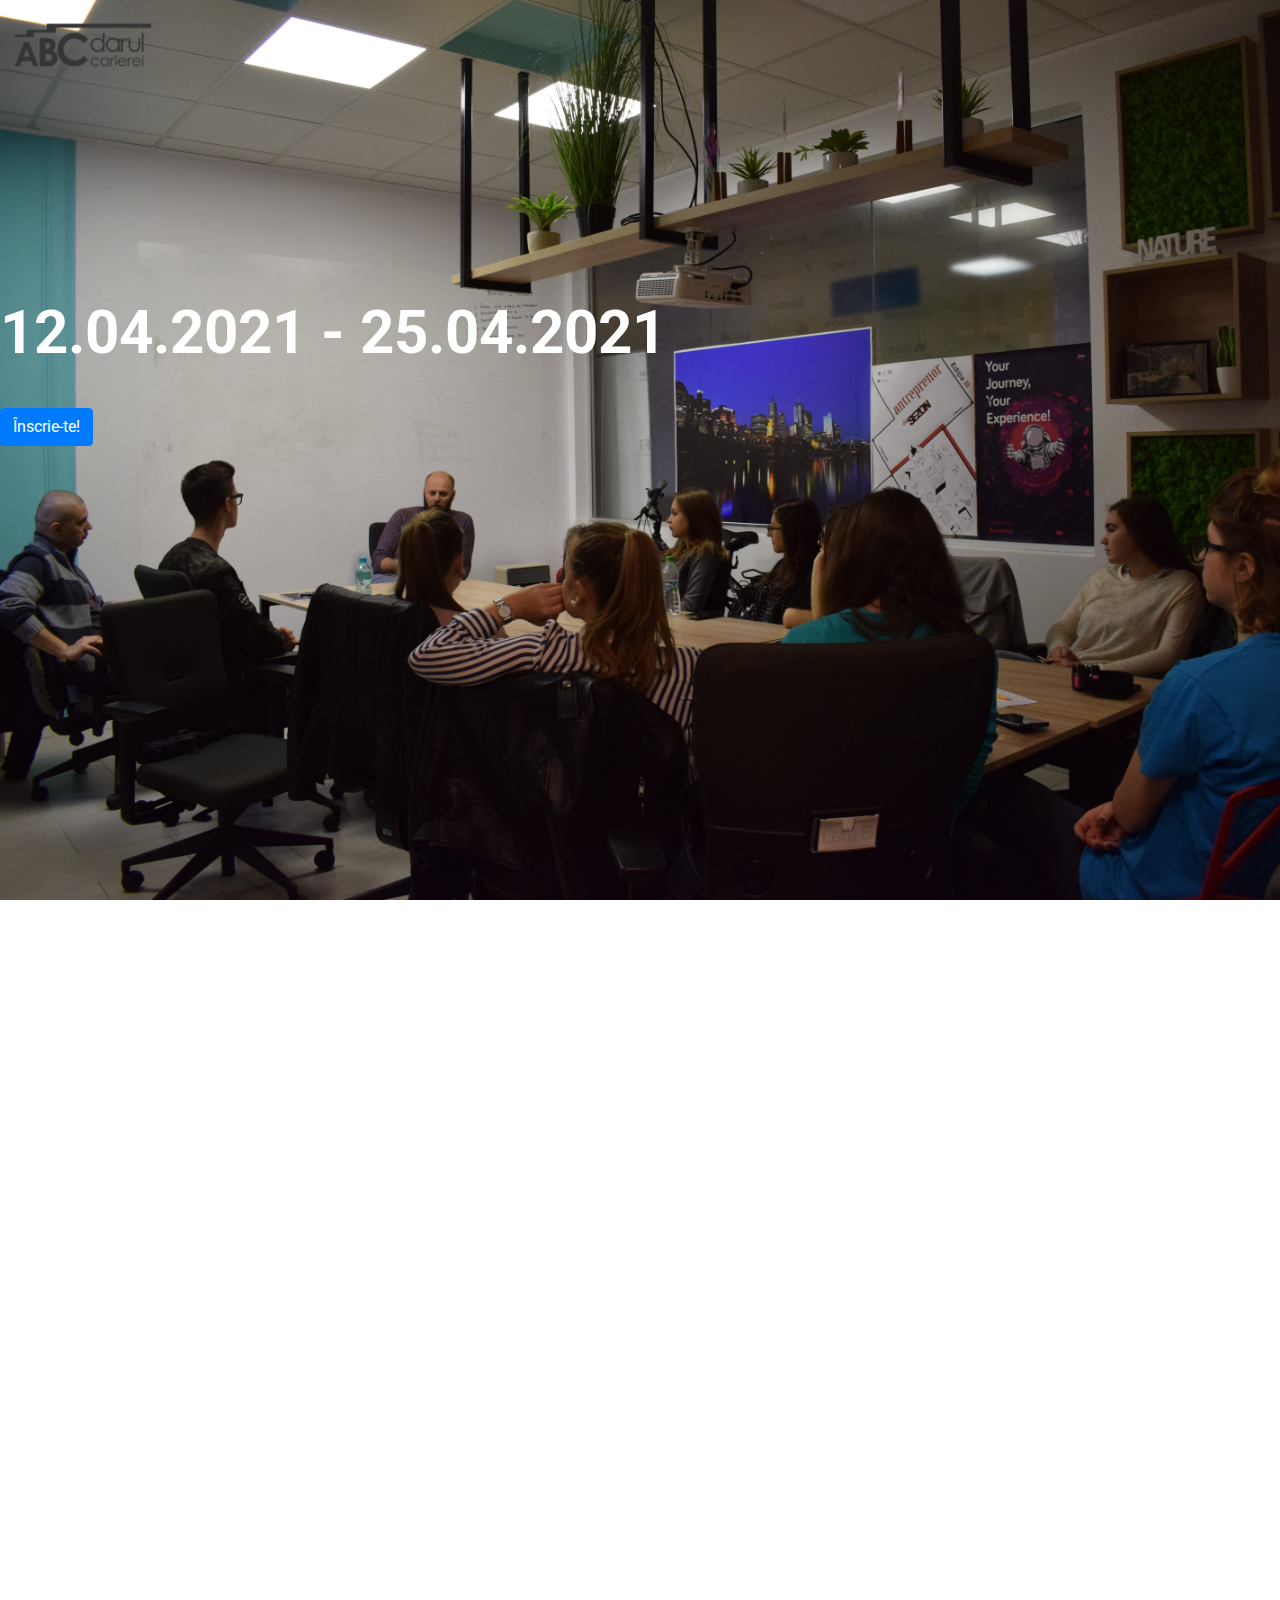
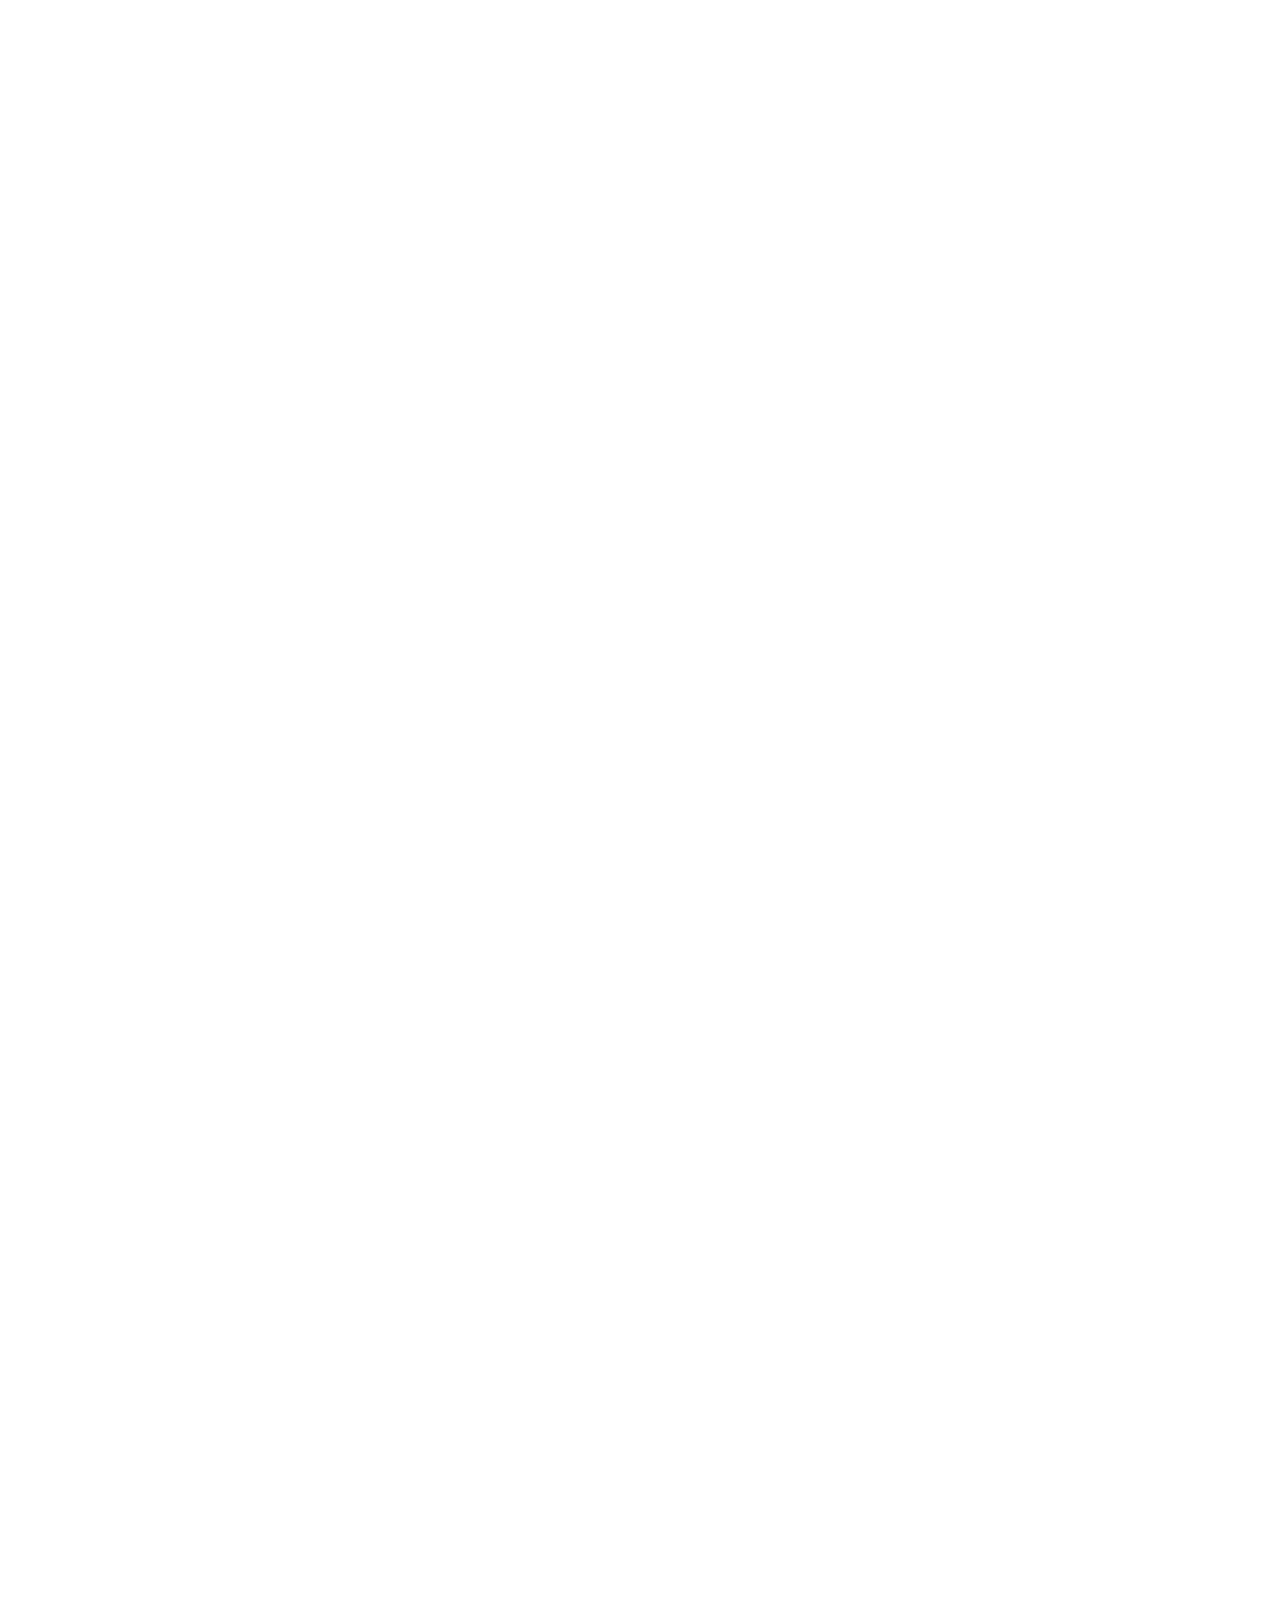
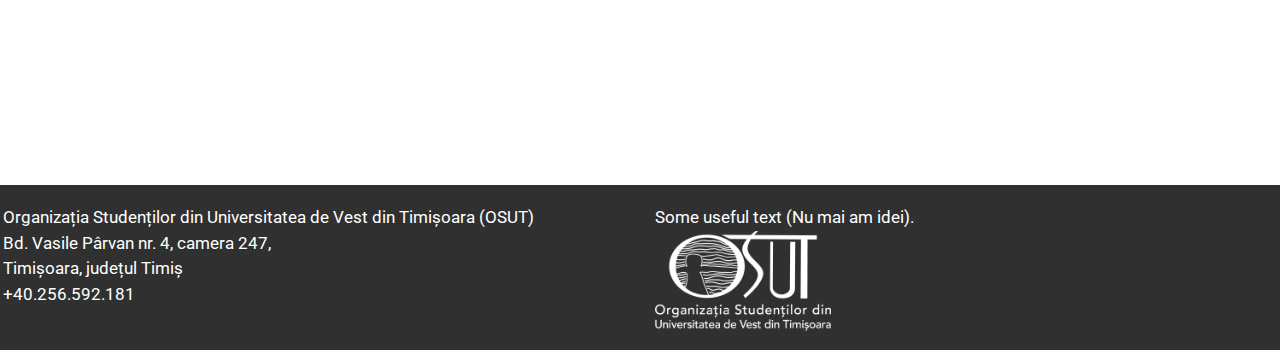
<file: index.html>
<!DOCTYPE html>
<html lang="en">
   <head>
      <title>Abecedarul Carierei</title>
      <meta name="viewport" content="width=device-width, initial-scale=1.0">
      <link rel="shortcut icon" type="image/x-icon" href="logo2.png" id="logo_2"/>
      <link rel="stylesheet" href="https://maxcdn.bootstrapcdn.com/bootstrap/4.0.0/css/bootstrap.min.css" integrity="sha384-Gn5384xqQ1aoWXA+058RXPxPg6fy4IWvTNh0E263XmFcJlSAwiGgFAW/dAiS6JXm" crossorigin="anonymous">
      <script src="https://ajax.googleapis.com/ajax/libs/jquery/3.5.1/jquery.min.js"></script>
      <script src="script.js" defer></script>
      <link href="https://unpkg.com/aos@2.3.1/dist/aos.css" rel="stylesheet">
      <script src="https://unpkg.com/aos@2.3.1/dist/aos.js"></script>
      <link rel="preconnect" href="https://fonts.gstatic.com">
      <link href="https://fonts.googleapis.com/css2?family=Roboto&display=swap" rel="stylesheet">
      <link href="style.css" rel="stylesheet">
      <meta charset="utf-8"/>
   </head>
   <body>
      <nav id="ribbon">
         <div class="container-fluid">
            <div class="row">
               <div class="col-sm-12">
                  <img src="logo.png" id="logo" />
               </div>
            </div>
         </div>
      </nav>
      <div id="data-inscrieri">
         <div id="data">12.04.2021 - 25.04.2021<br />
            <a class="btn btn-primary" href="https://youtu.be/wKRL7vkWMoc" role="button" target="_blank">Înscrie-te!</a>
         </div>
      </div>
      <div class="wrapper">
         <div class="container-fluid">
            <div class="row" data-aos="fade-up">
               <div class="col-md-12">
                  <div id="proiectul" data-aos="fade-up">
                     <h2 class="gutter-bottom">Ce este Abecedarul Carierei?</h2>
                     <p> 
                        Abecedarul Carierei este un proiect realizat de Organizația Studenților din Universitatea de Vest din Timișoara (OSUT), cu scopul de a ghida tinerii aflați la început de drum spre o carieră de succes.
                        <br>
                        Inițiativa care a luat naștere în 2014, ajunge anul acesta la cea de a VIII-a ediție și aduce cu ea din ce în ce mai multe oportunități de dezvoltare pentru curioși.
                     </p>
                  </div>
               </div>
               <div class="col-md-4 premii">
                   <img src="prize.png" class="prize" />
                  Cel mai bun proiect de și
                  pentru tineret din județul
                  Timiș la categoria Ocupare și
                  antreprenoriat (2017)
                  Acordat de Fundația Județeană
                  pentru Tineret Timiș
               </div>
<div class="col-md-4 premii">                          <img src="prize.png" class="prize" />
          
     Cel mai bun proiect în
                  domeniul muncă și
                  angajabilitate (2016)
                  Acordat de Fundația Județeană
                  pentru Tineret Timiș
               </div>
<div class="col-md-4 premii">                            <img src="prize.png" class="prize" />
        
     Cel mai bun proiect în
                  domeniul dezvoltare
                  economică și socială (2015)
                  Acordat de Fundația Județeană
                  pentru Tineret Timiș
               </div>
            </div>
         </div>
         <div id="sectiuni-tot">
            <div class="container-fluid" data-aos="fade-up">
               <div class="row">
                    <div class="col-md-12">                               <h2 class="gutter-bottom" data-aos="fade-up">Secțiunile Abecedarului Carierei</h2>
</div>

                  <div class="col-md-4">
                     <h4 class="subtitle">Economia de la A la Noi</h4>
                     <p> 
                        Abordează teme actuale din sfera economică. Astfel, participanții își vor putea crea o idee de ansamblu asupra unor subiecte precum: gestionarea unui buget, educația financiară sau principiile de bază ale TVA-ului.
                     </p>
                     <button type="button" class="btn btn-secondary buton-text" id="economia">Mai multe despre evenimente</button>
                  </div>
                  <div class="col-md-4 sectiuni" >
                     <h4 class="subtitle">ABC-ul angajării</h4>
                     <p> 
                        Este secțiunea care anul acesta are la bază diversitatea și pasiunea. Astfel, în această ediție a Abecedarului Carierei ni se alătură oameni de succes care ne vor demonstra că din pasiune se poate creea o cariera incredibilă.
                     </p>
                     <button type="button" class="btn btn-secondary buton-text" id="angajare">Mai multe despre evenimente</button>
                  </div>
                  <div class="col-md-4 sectiuni">
                      <h4 class="subtitle ">Antreprenoriatul de la A la Tine</h4>
                     <p>Susține dezvoltarea spiritului antreprenorial în rândul tinerilor, constituind „puntea” dintre mediul universitar și cel socio-economic. Secțiunea reprezintă punctul de plecare ideal în crearea unei afaceri.
                     </p>
                     <button type="button" id="antre" class="btn btn-secondary buton-text">Mai multe despre evenimente</button>
                  </div>
               </div>
            </div>
         </div>
         <div class="container-fluid">
            <div class="row">
               <div class="col-md-12 texte" id="text-economia">
                  <div class="row">
                     <div class="col-md-4">
                        <h4>Social media pentru afacerea ta</h3>Lipovan Georgiana Mihaela - Marketing & Social Media Manager la Minds Hub
                           <br>
                           <b>Data evenimentului:</b>16 Aprilie, ora 16:00<br>
                           <img src="echipa/Adela.png" class="poza-eveniment"><br>
                           Descriere: Social media pentru afacerea sau ONG-ul tău este un training care pornește de la fundamentele utilizării rețelelor sociale pentru asigurarea vizibilității și a succesului, până la înțelegerea întregului proces din spatele creării unei prezențe în online.
                        </div>
                     <div class="col-md-4">
                        <h4>Titlu eveniment</h3><br>
                           <b>Data evenimentului:</b>16 Aprilie, ora 16:00<br>
                           <img src="echipa/Adela.png" class="poza-eveniment"><br>
                           Descriere: Te-ai întrebat vreodată de ce Social Media pare așa de ușor pentru unele branduri, sau cum de acestea reușesc să strângă un număr impresionant de interacțiuni?<br>
                           În acest curs vom prezenta cele mai importante rețele de socializare (Facebook, Instagram, Youtube, Linkedin, Twitter, Google+,, Pinterest) si motede prin care acestea pot fi cucerite.
                     </div>
                     <div class="col-md-4">
                        <h4>Titlu eveniment</h3><br>
                           <b>Data evenimentului:</b>16 Aprilie, ora 16:00<br>
                           <img src="echipa/Adela.png" class="poza-eveniment"><br>
                           Descriere: Te-ai întrebat vreodată de ce Social Media pare așa de ușor pentru unele branduri, sau cum de acestea reușesc să strângă un număr impresionant de interacțiuni?<br>
                           În acest curs vom prezenta cele mai importante rețele de socializare (Facebook, Instagram, Youtube, Linkedin, Twitter, Google+,, Pinterest) si motede prin care acestea pot fi cucerite.
                     </div>
                  </div>
               </div>
               <div class="col-md-12 texte" id="text-angajare">
                  <div class="row">
                     <div class="col-md-4">
                        <h4>Social media pentru afacerea ta</h3>Lipovan Georgiana Mihaela - Marketing & Social Media Manager la Minds Hub
                           <br>
                           <b>Data evenimentului:</b>16 Aprilie, ora 16:00<br>
                           <img src="echipa/Adela.png" class="poza-eveniment"><br>
                           Descriere: Social media pentru afacerea sau ONG-ul tău este un training care pornește de la fundamentele utilizării rețelelor sociale pentru asigurarea vizibilității și a succesului, până la înțelegerea întregului proces din spatele creării unei prezențe în online.
                        </div>
                     <div class="col-md-4">
                        <h4>Titlu eveniment</h3><br>
                           <b>Data evenimentului:</b>16 Aprilie, ora 16:00<br>
                           <img src="echipa/Adela.png" class="poza-eveniment"><br>
                           Descriere: Te-ai întrebat vreodată de ce Social Media pare așa de ușor pentru unele branduri, sau cum de acestea reușesc să strângă un număr impresionant de interacțiuni?<br>
                           În acest curs vom prezenta cele mai importante rețele de socializare (Facebook, Instagram, Youtube, Linkedin, Twitter, Google+,, Pinterest) si motede prin care acestea pot fi cucerite.
                     </div>
                     <div class="col-md-4">
                        <h4>Titlu eveniment</h3><br>
                           <b>Data evenimentului:</b>16 Aprilie, ora 16:00<br>
                           <img src="echipa/Adela.png" class="poza-eveniment"><br>
                           Descriere: Te-ai întrebat vreodată de ce Social Media pare așa de ușor pentru unele branduri, sau cum de acestea reușesc să strângă un număr impresionant de interacțiuni?<br>
                           În acest curs vom prezenta cele mai importante rețele de socializare (Facebook, Instagram, Youtube, Linkedin, Twitter, Google+,, Pinterest) si motede prin care acestea pot fi cucerite.
                     </div>
                  </div>
               </div>
               <div class="col-md-12 texte" id="text-antre">
                  <div class="row">
                     <div class="col-md-4">
                        <h4>Social media pentru afacerea ta</h3>Lipovan Georgiana Mihaela - Marketing & Social Media Manager la Minds Hub
                           <br>
                           <b>Data evenimentului:</b>16 Aprilie, ora 16:00<br>
                           <img src="echipa/Adela.png" class="poza-eveniment"><br>
                           Descriere: Social media pentru afacerea sau ONG-ul tău este un training care pornește de la fundamentele utilizării rețelelor sociale pentru asigurarea vizibilității și a succesului, până la înțelegerea întregului proces din spatele creării unei prezențe în online.
                        </div>
                     <div class="col-md-4">
                        <h4>Titlu eveniment</h3><br>
                           <b>Data evenimentului:</b>16 Aprilie, ora 16:00<br>
                           <img src="echipa/Adela.png" class="poza-eveniment"><br>
                           Descriere: Te-ai întrebat vreodată de ce Social Media pare așa de ușor pentru unele branduri, sau cum de acestea reușesc să strângă un număr impresionant de interacțiuni?<br>
                           În acest curs vom prezenta cele mai importante rețele de socializare (Facebook, Instagram, Youtube, Linkedin, Twitter, Google+,, Pinterest) si motede prin care acestea pot fi cucerite.
                     </div>
                     <div class="col-md-4">
                        <h4>Titlu eveniment</h3><br>
                           <b>Data evenimentului:</b>16 Aprilie, ora 16:00<br>
                           <img src="echipa/Adela.png" class="poza-eveniment"><br>
                           Descriere: Te-ai întrebat vreodată de ce Social Media pare așa de ușor pentru unele branduri, sau cum de acestea reușesc să strângă un număr impresionant de interacțiuni?<br>
                           În acest curs vom prezenta cele mai importante rețele de socializare (Facebook, Instagram, Youtube, Linkedin, Twitter, Google+,, Pinterest) si motede prin care acestea pot fi cucerite.
                     </div>
                  </div>
               </div>
            </div>
         </div>
         <div id="management-proiect"  data-aos="fade-up">
            <h2 class="center gutter-bottom">
               Echipa de management a proiectului:
            </h2>
            <div class="container-fluid">
               <div class="row">
                  <div class="col-lg-3 col-md-6 col-xs-12">
                     <div class="om">
                        <img src='echipa/Adela.png' class="persoana-echipa p2">
                        <h4>Adela-Diana Dînșorean</h4>
                        Coordonator general
                     </div>
                  </div>
                  <div class="col-lg-3 col-md-6 col-xs-12">
                     <div class="om">
                        <img src='echipa/Patricia.png' class="persoana-echipa p2">
                        <h4>Văleanu Patricia</h4>
                        Vicepreședinte organizare internă
                     </div>
                  </div>
                  <div class="col-lg-3 col-md-6 col-xs-12">
                     <div class="om">
                        <img src='echipa/Ema.png' class="persoana-echipa p2">
                        <h4>Alexandra-Emanuela Cârcu</h4>
                        Responsabil PR
                     </div>
                  </div>
                  <div class="col-lg-3 col-md-6 col-xs-12">
                     <div class="om">
                        <img src='echipa/Laura.png' class="persoana-echipa p2">
                        <h4>Laura Chiriță</h4>
                        Responsabil imagine
                     </div>
                  </div>
                  <div class="col-lg-3 col-md-6 col-xs-12">
                     <div class="om">
                        <img src='echipa/Tirizica.png' class="persoana-echipa p2">
                        <h4>Ionuț Tirizică</h4>
                        Responsabil FR
                     </div>
                  </div>
                  <div class="col-lg-3 col-md-6 col-xs-12">
                     <div class="om">
                        <img src='echipa/George.png' class="persoana-echipa p2">
                        <h4>Guță George</h4>
                        Task Manager
                     </div>
                  </div>
                  <div class="col-lg-3 col-md-6 col-xs-12">
                     <div class="om">
                        <img src='echipa/Bianca.png' class="persoana-echipa p2">
                        <h4>Bianca-Iulia Brojbă</h4>
                        ABC-ul angajării
                     </div>
                  </div>
                  <div class="col-lg-3 col-md-6 col-xs-12">
                     <div class="om">
                        <img src='echipa/Daria.png' class="persoana-echipa p2">
                        <h4>Daria Negrea</h4>
                        Antreprenoriatul de la A la Tine
                     </div>
                  </div>
                  <div class="col-lg-3 col-md-6 col-xs-12">
                     <div class="om">
                        <img src='echipa/Sergiu.png' class="persoana-echipa p2">
                        <h4>Sergiu Răchițeanu</h4>
                        Economia de la A la Noi
                     </div>
                  </div>
                  <div class="col-lg-3 col-md-6 col-xs-12">
                     <div class="om">
                        <img src='echipa/Emi.png' class="persoana-echipa p2">
                        <h4>Emilian-Andrei Bogdan</h4>
                        Responsabil IT
                     </div>
                  </div>
               </div>
            </div>
         </div>
      </div>
      <footer>
         <div class="container wrapper">
            <div class="row">
               <div class="col-md-6">
                  <p>
                     Organizația Studenților din Universitatea de Vest din Timișoara (OSUT)<br>
                     Bd. Vasile Pârvan nr. 4, camera 247,<br>
                     Timișoara, județul Timiș<br>
                     +40.256.592.181
                  </p>
               </div>
               <div class="col-md-6">
                  <p>
                     Some useful text (Nu mai am idei).<br>
                     <img src="Logo OSUT alb.png" style="height: 100px;">
                  </p>
               </div>
            </div>
         </div>
      </footer>
      </div>
      </div>
   </body>
</html>
</file>
<file: style.css>
body * {
  font-family: 'Roboto', serif !important;
}
body {
  width: auto;
  margin: 0px auto;
  overflow-x: hidden;
}
/* utility */
.center {
  text-align: center;
}
.gutter-bottom {
  margin-bottom: 30px;
}
.sub-title {
  color: #0a426a;
}
.prize {
  width: 100px;
  display: block;
  margin-bottom: 15px;
}

/* restu ?????????? */
#logo {
  height: 50px;
  margin-top: 20px;
}
#ribbon {
  height: 90px;
  width: 100vw;
  /* background: rgba(0, 0, 0, 0.3);
  backdrop-filter: blur(7px); */
  position: fixed;
  top: 0;
  left: 0;
  text-align: left; /*Mult mai ok asa decat centrat*/
  display: block;
  z-index: 2;
}
img.persoana-echipa {
  width: 100%;
  border-radius: 100%;
}
.nume-pers {
  margin-top: 5px;
  text-transform: uppercase;
  font-size: 20px;
}

#data {
  font-size: 60px;
  font-weight: bold;

  color: white;
  margin-top: 32vh;
}

#data-inscrieri {
  background: url('background2.jpg');
  width: 100vw;
  height: 100vh;
  background-size: cover;
  position: absolute;
  left: 0;
  top: 0;
}
.star {
  font-size: 100px;
  margin: 0px;
  line-height: 60px;
  margin-left: -10px; /* aia e */
}

.wrapper {
  font-family: 'Times New Roman', Times, serif;
  margin-top: 100vh;
  width: 90%;
  max-width: 1300px;
  margin-left: auto;
  margin-right: auto;
}
p {
  font-size: 17px;
}
h3,
h2 {
  font-weight: bold;
}
h4 {
  font-weight: bold;
  color: rgb(43, 106, 179);
  font-size: 20px;
}
#proiectul {
  margin-bottom: 150px;
  margin-top: 50px;
}
#proiectul p {
  font-size: 20px;
}
#proiectul h2 {
  padding-top: 50px;
}
#management-proiect {
  margin-bottom: 50px;
  padding-top: 140px;
}

.sectiuni p {
  min-height: 130px;
}
.texte {
  background: #fff;
  color: #222;
  padding: 20px;
  display: none;
  margin-left: auto;
  margin-right: auto;
}
.poza-eveniment{
  width: 100px;
}
#meniu-principal {
  text-align: right;
  background: transparent;
  margin-top: 15px;
  line-height: 55px;
}
#meniu-principal a {
  color: #eee;
  font-size: 1.2rem;
  margin: 0px 8px;
}
::selection {
  background: rgba(73, 122, 127, 0.6);
  color: white;
}
.om {
  font-size: 18px;
  padding: 20px;
  color: rgba(0, 0, 0, 0.8);
  text-align: center;
}
.om img {
  margin-bottom: 25px;
}
.om h4 {
  color: rgb(43, 106, 179);
}
.sectiune-selectata {
  background: #c00;
}
.sectiune-selectata:hover {
  background: #cc0;
}

#sectiuni-tot {
  margin-bottom: 50px;
  padding-top: 140px;
  margin-left: auto;
  margin-right: auto;
}
footer .container .row .col-md-6 {
  background-color: #303030;
}
footer .container {
  margin: auto;
  width: auto;
  padding: 0px;
}
footer {
  background-color: #303030;
  color: white;

  padding: 3px;
  padding-top: 20px;
  width: auto;
}
footer p {
  color: #fff;
}
</file>
